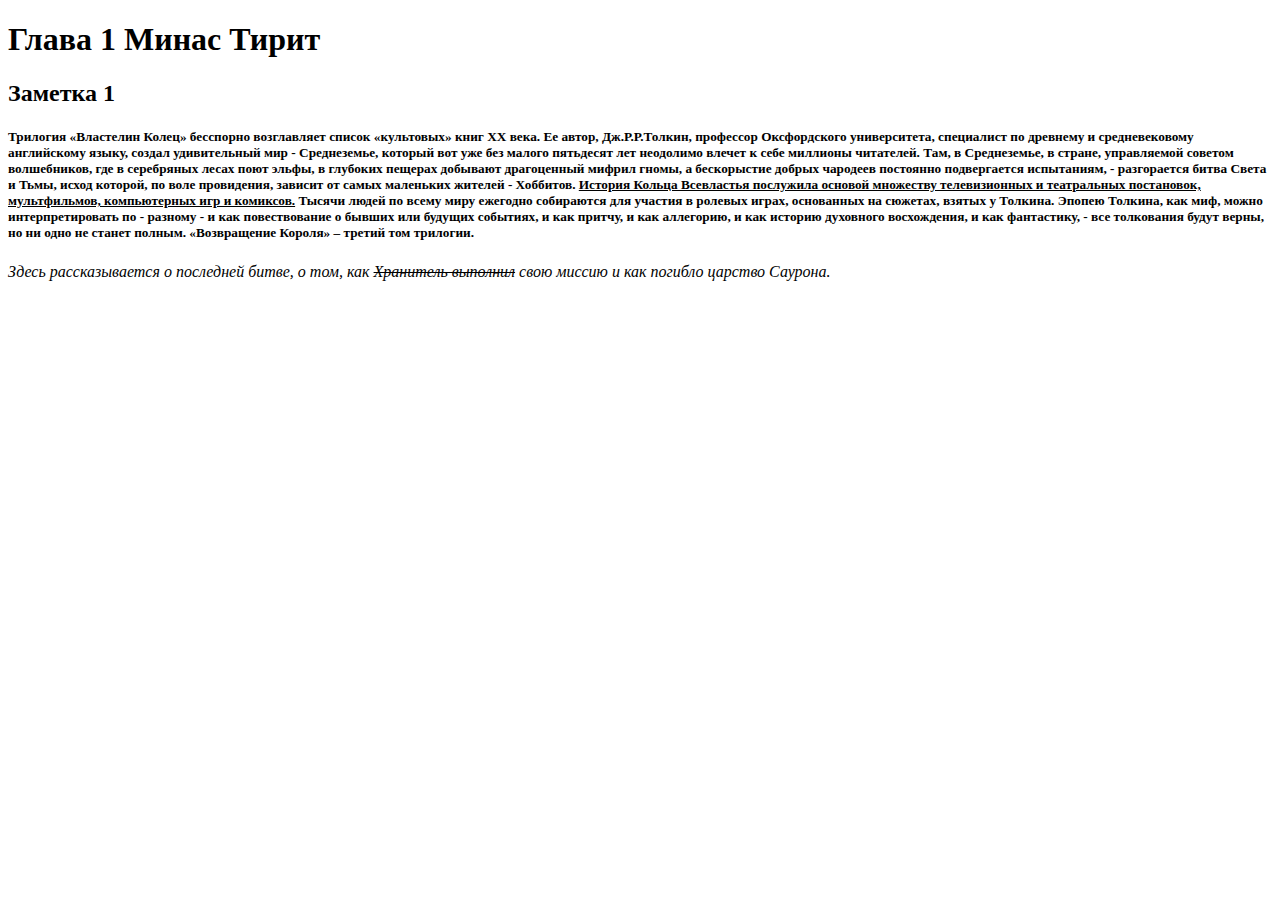
<file: index.html>
<!DOCTYPE html>
<html lang="ru">
<head>
	<meta charset="UTF-8">
	<title>Книга Пятая</title>
</head>
<body>
	<h1>Глава 1 Минас Тирит</h1>	
	<h2>Заметка 1</h2>
	<h5>Трилогия «Властелин Колец» бесспорно возглавляет список «культовых» книг XX века. Ее автор, Дж.Р.Р.Толкин, профессор Оксфордского университета, специалист по древнему и средневековому английскому языку, создал удивительный мир - Среднеземье, который вот уже без малого пятьдесят лет неодолимо влечет к себе миллионы читателей. Там, в Среднеземье, в стране, управляемой советом волшебников, где в серебряных лесах поют эльфы, в глубоких пещерах добывают драгоценный мифрил гномы, а бескорыстие добрых чародеев постоянно подвергается испытаниям, - разгорается битва Света и Тьмы, исход которой, по воле провидения, зависит от самых маленьких жителей - Хоббитов. <u>История Кольца Всевластья послужила основой множеству телевизионных и театральных постановок, мультфильмов, компьютерных игр и комиксов.</u> Тысячи людей по всему миру ежегодно собираются для участия в ролевых играх, основанных на сюжетах, взятых у Толкина. Эпопею Толкина, как миф, можно интерпретировать по - разному - и как повествование о бывших или будущих событиях, и как притчу, и как аллегорию, и как историю духовного восхождения, и как фантастику, - все толкования будут верны, но ни одно не станет полным. «Возвращение Короля» – третий том трилогии.</h5>
	<i>Здесь рассказывается о последней битве, о том, как <s>Хранитель выполнил</s>  свою миссию и как погибло царство Саурона.</i>
</body>
</html>
</file>
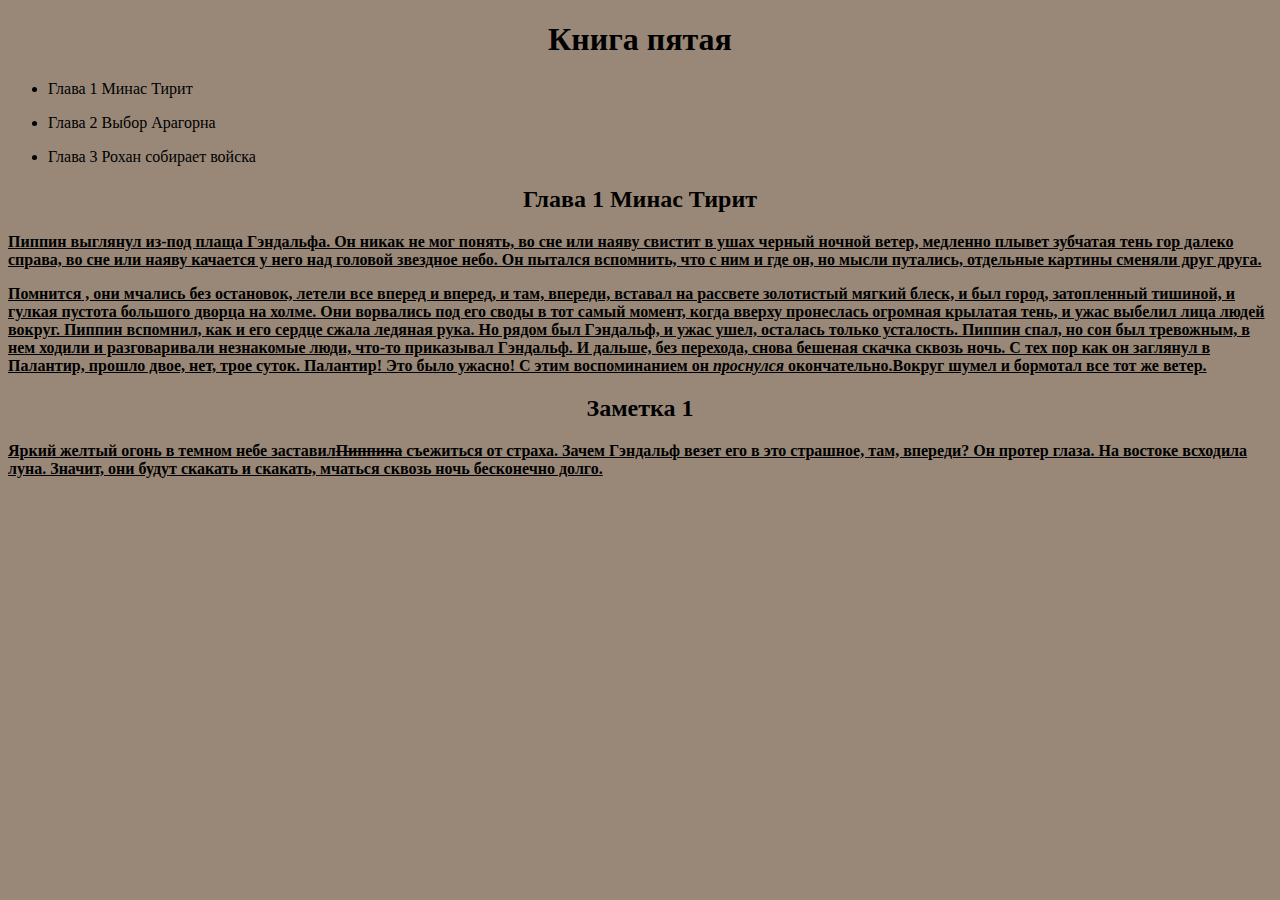
<file: book12/index.html>
<!DOCTYPE html>
<html lang="ru">
<head>
	<meta charset="UTF-8">
	<title>Трилогия "Властелин Колец" </title>
	<link rel="stylesheet"href="css/style.css">
</head>
<body>

<h1>Книга пятая</h1>
<ul>
	<li>
		Глава 1 Минас Тирит
	</li>
	
</ul>
<ul>
	<li>
		Глава 2 Выбор Арагорна
	</li>
</ul>
<ul>
	<li>
		Глава 3 Рохан собирает войска
	</li>
	
</ul>

<h2>Глава 1 Минас Тирит</h2>

<p> Пиппин выглянул из-под плаща Гэндальфа. Он никак не мог понять, во сне или наяву свистит в ушах черный ночной ветер, медленно плывет зубчатая тень гор далеко справа, во сне или наяву качается у него над головой звездное небо. Он пытался вспомнить, что с ним и где он, но мысли путались, отдельные картины сменяли друг друга.</p>
<p><b>Помнится</b> , они мчались без остановок, летели все вперед и вперед, и там, впереди, вставал на рассвете золотистый мягкий блеск, и был город, затопленный тишиной, и гулкая пустота большого дворца на холме. Они ворвались под его своды в тот самый момент, когда вверху пронеслась огромная крылатая тень, и ужас выбелил лица людей вокруг. Пиппин вспомнил, как и его сердце сжала ледяная рука. Но рядом был Гэндальф, и ужас ушел, осталась только усталость. Пиппин спал, но сон был тревожным, в нем ходили и разговаривали незнакомые люди, что-то приказывал Гэндальф. И дальше, без перехода, снова бешеная скачка сквозь ночь. С тех пор как он заглянул в Палантир, прошло двое, нет, трое суток. Палантир! Это было ужасно! С этим воспоминанием он <i>проснулся</i>  окончательно.<u>Вокруг</u>  шумел и бормотал все тот же ветер.</p>

<h2>Заметка 1</h2> <p>Яркий желтый огонь в темном небе заставил<s>Пиппина</s>  съежиться от страха. Зачем Гэндальф везет его в это страшное, там, впереди? Он протер глаза. На востоке всходила луна. Значит, они будут скакать и скакать, мчаться сквозь ночь бесконечно долго.</p>
</body>
</html>
</file>
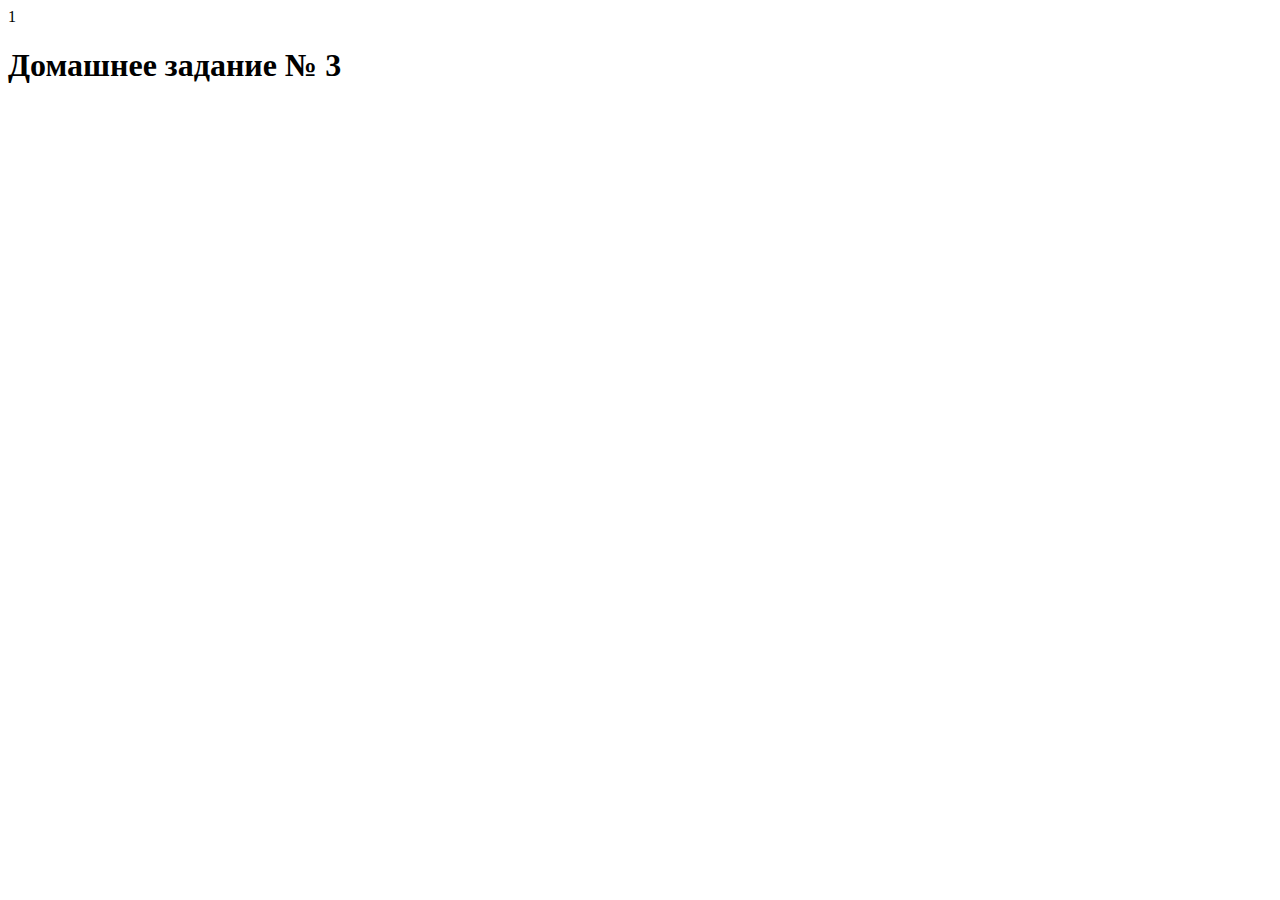
<file: lesson_3/index.html>
1  <!DOCTYPE html>
<html lang="en">
<head>
    <meta charset="UTF-8">
    <meta name="viewport" content="width=device-width, initial-scale=1.0">
    <meta http-equiv="X-UA-Compatible" content="ie=edge">
    <title>Домашнее задание № 3</title>
</head>
<body>
    <h1>Домашнее задание № 3</h1>
</body>
</html>
</file>
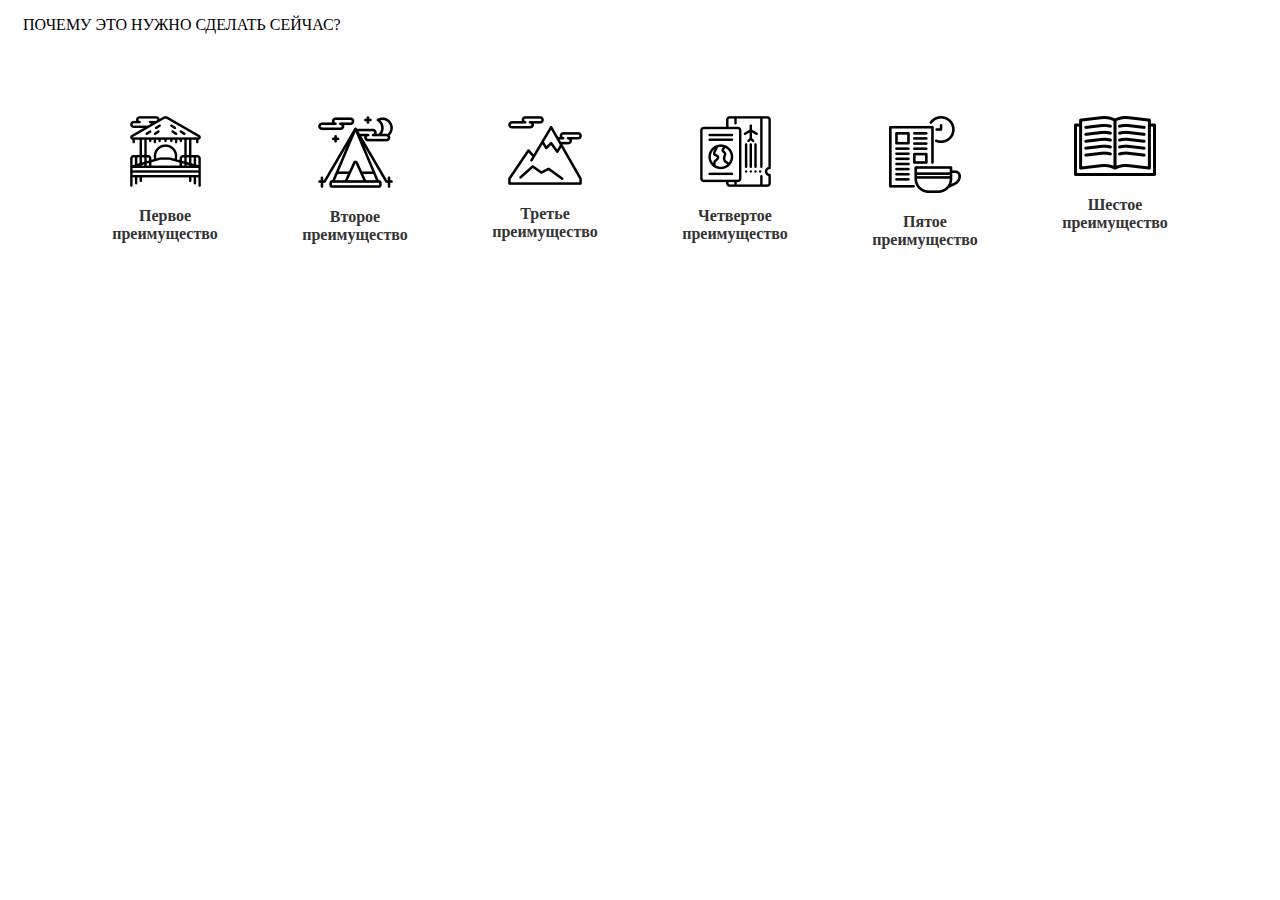
<file: lessons_10/index.html>
<!DOCTYPE html>
<html lang="en">
<head>
    <meta charset="UTF-8">
    <meta name="viewport" content="width=device-width, initial-scale=1.0">
    <meta http-equiv="X-UA-Compatible" content="ie=edge">
    <title> Бутстрап</title>
    <link rel="stylesheet" href="css/bootstrap-grid.min.css">
    <link rel="stylesheet" href="css/style.css">
</head>
<body>
    <div class="container-fluid">
        <p>ПОЧЕМУ ЭТО НУЖНО СДЕЛАТЬ СЕЙЧАС?</p> </div>
            <!-- блок 1 -->

<div class="container"><div class="row">
 <div class="col-12 col-sm-12 col-md-6 col-lg-4 col-xl-2">
<div class="block"><div class="img"><img src="img/001-summer@1X.png" alt="дом"></div>
<div class="text"><p>Первое<br> преимущество</p>
</div>
</div>											  
      </div>
 <div class="col-12 col-sm-12 col-md-6 col-lg-4 col-xl-2">
	<div class="block"><div class="img"><img src="img/002-camping@1X.png" alt="горы"></div>
      <div class="text"><p>Второе<br> преимущество</p>
                </div></div>
            </div>
<div class="col-12 col-sm-12 col-md-6 col-lg-4 col-xl-2"><div class="block"><div class="img"><img src="img/003-mountains@1X.png" alt="горы горы"></div>
 <div class="text"><p>Третье<br> преимущество</p>
   </div></div>
                
</div>
         
<div class="col-12 col-sm-12 col-md-6 col-lg-4 col-xl-2"><div class="block"><div class="img"><img src="img/004-boarding-pass@1X.png" alt="книга"></div>
 <div class="text"><p>Четвертое<br> преимущество</p>
 </div></div>
 </div>
           
<div class="col-12 col-sm-12 col-md-6 col-lg-4 col-xl-2"><div class="block"><div class="img"><img src="img/Forma 1@1X (1).png" alt="газета"></div>
 <div class="text"><p>Пятое<br> преимущество</p>
</div>       
</div>
           
</div>
<div class="col-12 col-sm-12 col-md-6 col-lg-4 col-xl-2"><div class="block"><div class="img"><img src="img/Forma 1@1X.png" alt="газета"></div>
<div class="text"><p>Шестое <br> преимущество</p>
</div>    								     
 </div>
       
</div>
        
    </div>
  
</body>

</body>
</html>
</file>
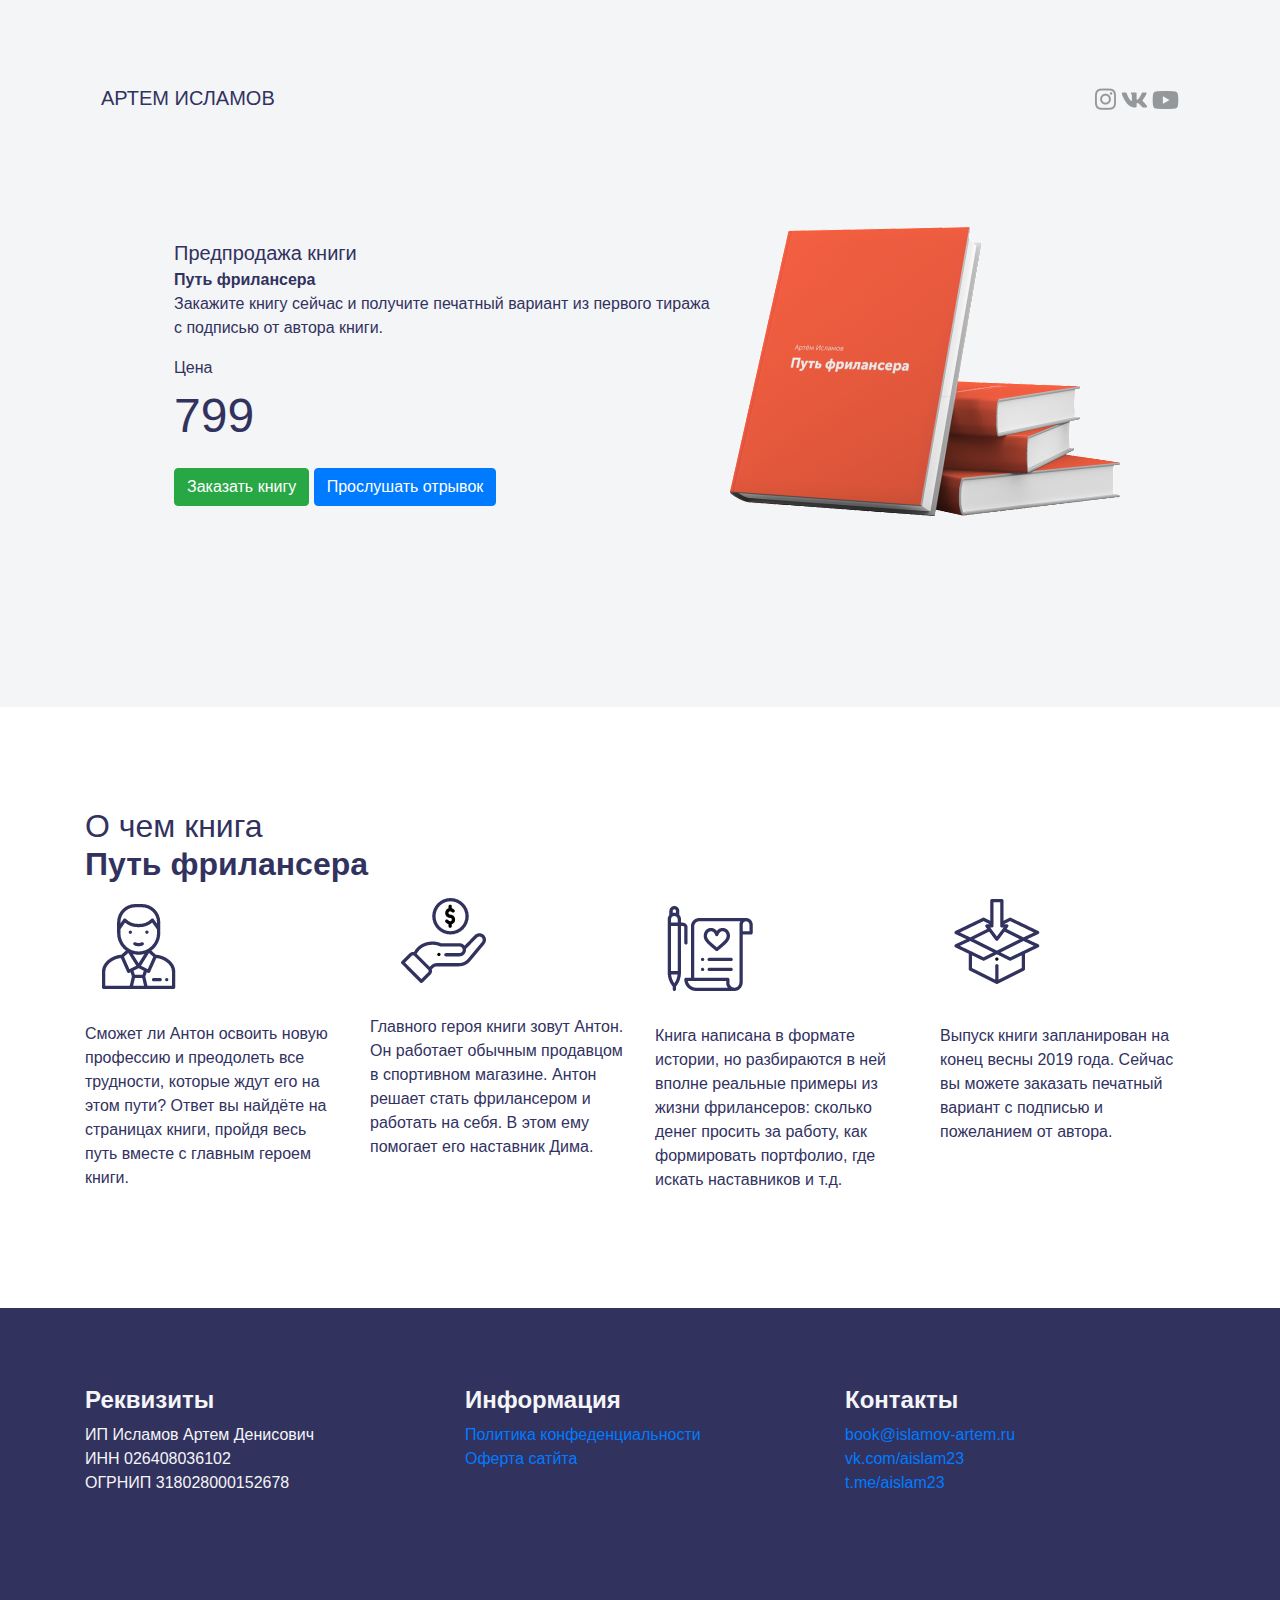
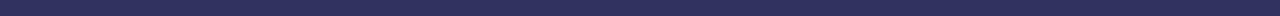
<file: lessons_10_1/index.html>
<!doctype html>
<html lang="en">
  <head>
    <!-- Required meta tags -->
    <meta charset="utf-8">
    <meta name="viewport" content="width=device-width, initial-scale=1, shrink-to-fit=no">

    <!-- Bootstrap CSS -->
    <link rel="stylesheet" href="https://stackpath.bootstrapcdn.com/bootstrap/4.3.1/css/bootstrap.min.css" integrity="sha384-ggOyR0iXCbMQv3Xipma34MD+dH/1fQ784/j6cY/iJTQUOhcWr7x9JvoRxT2MZw1T" crossorigin="anonymous">

	<link rel="stylesheet" href="css/style.css">
    <title> Путь фрилансера  </title>
  </head>
  <body>
		<header class="hero">
			<div class="container">
				<nav class="navbar navbar-light">
					<a class="navbar-brand"> АРТЕМ ИСЛАМОВ</a>
					<div class="social">
						<a href="#"><img src="img/ins.png" alt=""></a>
						<a href="#"><img src="img/vk.png" alt=""></a>
						<a href="#"><img src="img/yotube.png" alt=""></a>
					</div>
				</nav>
				<div class="main"> 
					<div class="row align-items-center justify-content-center">
						<div class="col-6 text-center text-lg-left">
							<div class="main-text">									
							<span class="subtitle d-block "> Предпродажа книги</span>
							<strong class="title d-block ">Путь фрилансера</strong>
					<p class="deskription">Закажите книгу сейчас и получите печатный вариант из первого тиража с подписью от автора книги.

					</p>
<span class="price-tag d-block">Цена</span>
<strong class="price d-block">799</strong>
<div class="buttons mt-3">
	<a href="#" class="btn btn-success">Заказать книгу</a>
	<a href="#" class="btn btn-primary">Прослушать отрывок</a>
</div>
</div>
</div>

	<div class="main-img">
		<img src="img/book.png" alt="книга красная"


>

				</div>
						</div>
					</div>
				</div>
			</div>
		</header>
		<section class="about section">
			<div class="container">
				<h2 class="section-heaging">
					<span class="section-subtitle  d-block">О чем книга</span>
						<strong class="section-title d-block">Путь фрилансера</strong>
					
				</h2>
				<div class="row">
				
				<div class="col-3"><img src="img/1.png" alt="">
				<p class="blok-text mt-3">Сможет ли Антон освоить новую профессию и преодолеть все трудности, которые ждут его на этом пути? Ответ вы найдёте на страницах книги, пройдя весь путь вместе с главным героем книги.</p>
				</div>
				<div class="col-3"><img src="img/2.png" alt="">
					<p class="blok-text mt-3">Главного героя книги зовут Антон. Он работает обычным продавцом в спортивном магазине. Антон решает стать фрилансером и работать на себя. В этом ему помогает его наставник Дима.</p></div>
				<div class="col-3"><img src="img/3.png" alt="">
					<p class="blok-text mt-3">Книга написана в формате истории, но разбираются в ней вполне реальные примеры из жизни фрилансеров: сколько денег просить за работу, как формировать портфолио, где искать наставников и т.д.</p></div>
				<div class="col-3"><img src="img/4.png" alt="">
					<p class="blok-text mt-3">Выпуск книги запланирован на конец весны 2019 года. Сейчас вы можете заказать печатный вариант с подписью и пожеланием от автора.
						</p></div>


				</div>
			</div>
		</section>
		<footer class="footer">
			<div class="container">
				<div class="footer-wrap">
					<div class="row">
						<div class="col-4"> 
							<div class="footer-block">
								<h4 class="footer-title">Реквизиты</h4>
							<p>ИП Исламов Артем Денисович <br>
								ИНН 026408036102 <br>
								ОГРНИП 318028000152678</p>
							</div></div>

						<div class="col-4">
							<div class="footer-block">
								<h4 class="footer-title">
									Информация 	</h4>
<p><a href="#">Политика конфеденциальности </a>
    <br><a href="#">Оферта сатйта</a></p>
							</div>
						</div>

						<div class="col-4"> 
							<div class="footer-block">
								<h4 class="footer-title">
									Контакты	</h4>
									<p> 
										<a href="#">book@islamov-artem.ru</a>
									<br>	<a href="#">vk.com/aislam23</a>
									<br>	<a href="#">t.me/aislam23</a>
									</p>
							</div>
						</div>
	
					</div>
				</div>
			</div>
		</footer>
</file>
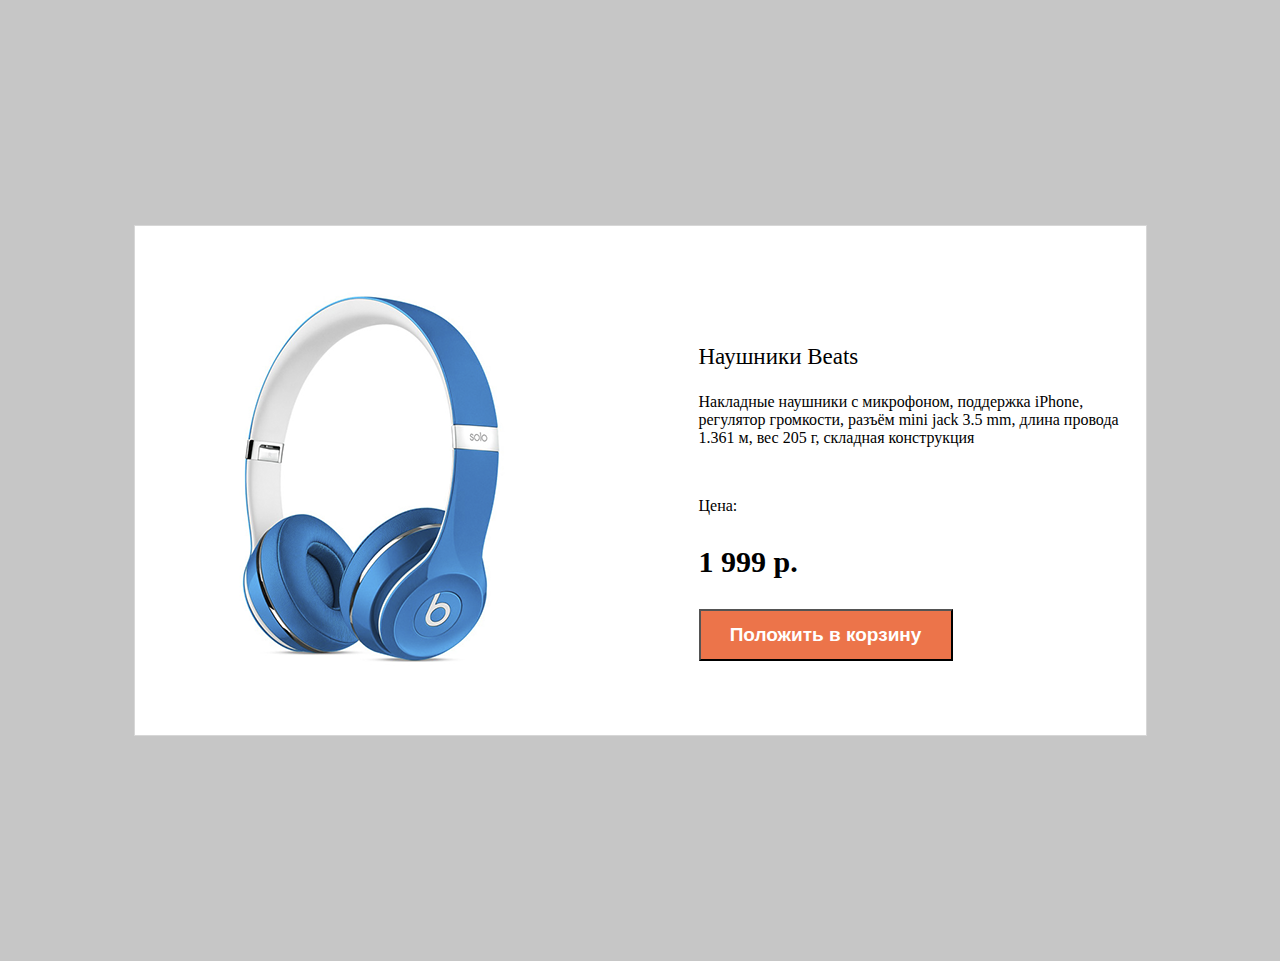
<file: lessons_61/index.html>
<!DOCTYPE html>
<html lang="en">
<head>
    <meta charset="UTF-8">
    <meta name="viewport" content="width=device-width, initial-scale=1.0">
    <meta http-equiv="X-UA-Compatible" content="ie=edge">
    <title>вестрка карточки товара</title>
    <link rel="stylesheet" href="css/style.css">
</head>
<body>
        <div class="box"> 
                <div class="img"><img src="css/img/headphones.png" alt="наушники"></div>  
                <div class="text">
                        <p class="headphones">Наушники Beats</p>
                        <p>Накладные наушники с микрофоном, поддержка iPhone, регулятор громкости, разъём mini jack 3.5 mm, длина провода 1.361 м, вес 205 г, складная конструкция</p>
                        <br>
                        <p>Цена:</p>
                        <p class="price">1 999 р.</p>
                        <button>Положить в корзину</button>
                        
                    </div>

        </div>
        
    
</body>
</html>
</file>
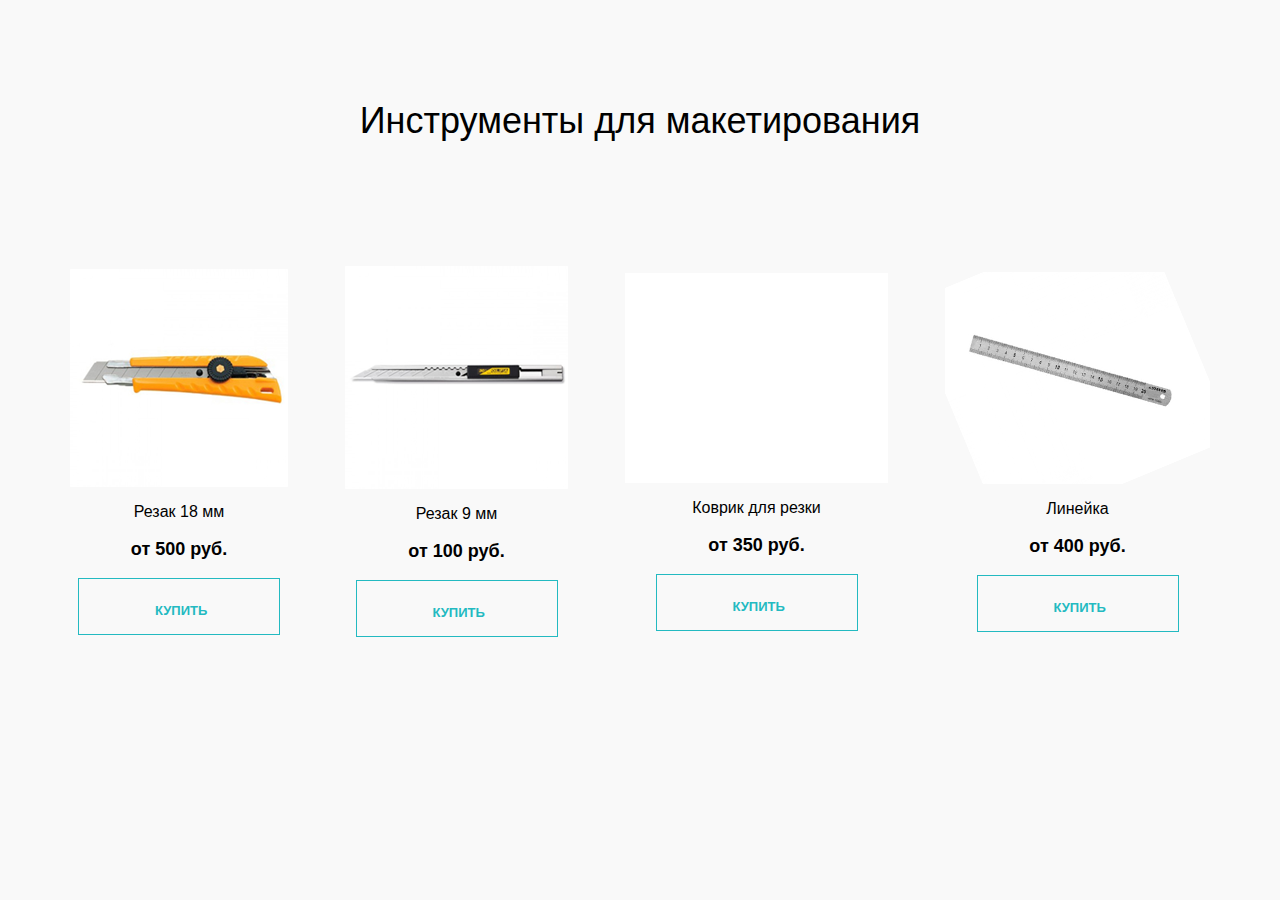
<file: lessons_7/index.html>
<html lang="ru">

<head>
    <meta charset="UTF-8">
    <title> макет на флексах</title>
    <link rel="stylesheet" href="css/style.css">
</head>

<body>
    <h1 class="h1">Инструменты для макетирования</h1>
    <div class="container">
        <div class="wrap">
            <div class="column">
                <div class="img"><img src="img/cutter1.png" alt="cutter"></div>
                <!-- /.image -->
                <div class="text">
                    <p class="text__descr">Резак 18 мм</p>
                    <p class="text__price">от 500 руб.</p>
                    <button class="button">Купить</button>
                </div>
                <!-- /.text -->
            </div>
            <!-- /.column -->
            <!-- column-1 -->
            <div class="column">
                <div class="img"><img src="img/cutter2.png" alt="cutter"></div>
                <!-- /.image -->
                <div class="text">
                    <p class="text__descr">Резак 9 мм</p>
                    <p class="text__price">от 100 руб.</p>
                    <button class="button">Купить</button>
                </div>
                <!-- /.text -->
            </div>
            <!-- /.column -->
            <!-- column-2 -->
            <div class="column">
                <div class="img"><img src="img/regtangl.png" alt="carpet"></div>
                <!-- /.image -->
                <div class="text">
                    <p class="text__descr">Коврик для резки</p>
                    <p class="text__price">от 350 руб.</p>
                    <button class="button">Купить</button>
                </div>
                <!-- /.text -->
            </div>
            <!-- /.column -->
            <!-- column-3 -->
            <div class="column">
                <div class="img"><img src="img/ruler.png" alt="straightedge"></div>
                <!-- /.image -->
                <div class="text">
                    <p class="text__descr">Линейка</p>
                    <p class="text__price">от 400 руб.</p>
                    <button class="button">Купить</button>
                </div>
                <!-- /.text -->
            </div>
            <!-- /.column -->
            <!-- column-4 -->
        </div>
        <!-- /.wrap -->
    </div>
    <!-- /.container -->
</body>

</html>
</file>
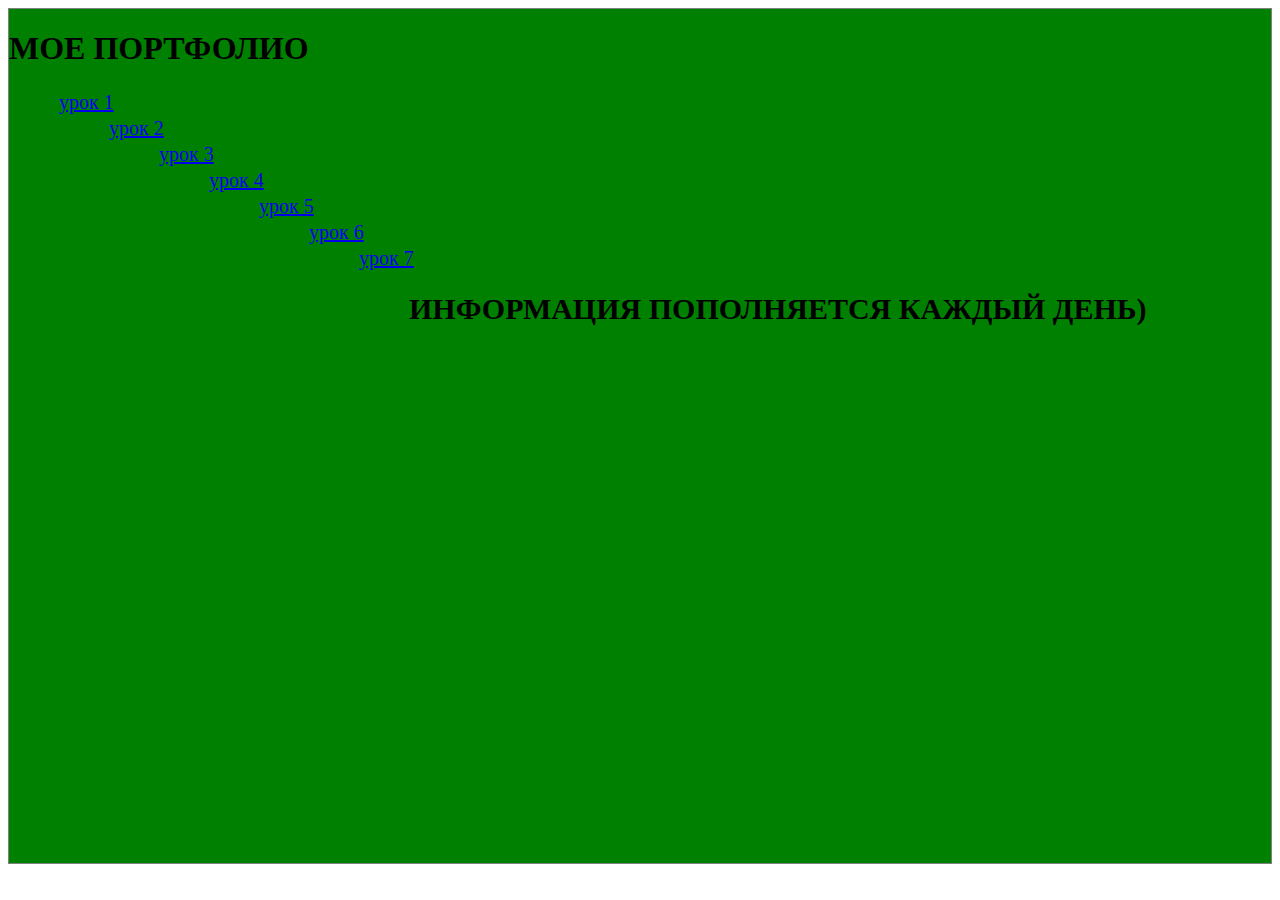
<file: lessons_9/index.html>
<!DOCTYPE html>
<html lang="en">
<head>
    <meta charset="UTF-8">
    <meta name="viewport" content="width=device-width, initial-scale=1.0">
    <meta http-equiv="X-UA-Compatible" content="ie=edge">
    <title>мои работы</title>
    <link rel="stylesheet" href="css/style.css">
</head>
<body>
    <Div class="container"><h1>МОЕ ПОРТФОЛИО </h1><div class="back"><a class="style-a" href=https://marvelapp.com/project/4005474/screen/56575"">урок 1</a>
    </h1><div class="back"><a class="style-a" href="https://drive.google.com/open?id=1LyT43QgxssSh3UvCUnmenr6SL6HUIj1M">урок 2</a>
    </h1><div class="back"><a class="style-a" href="https://evgeniya2311.github.io/Homeworks1/lesson_3/">урок 3</a>
    </h1><div class="back"><a class="style-a" href="https://evgeniya2311.github.io/Homeworks1/book_1/">урок 4</a> 
    </h1><div class="back"><a class="style-a" href="https://evgeniya2311.github.io/Homeworks1/book12/">урок 5</a>
    </h1><div class="back"><a class="style-a" href="https://evgeniya2311.github.io/Homeworks1/lessons_61/index.html">урок 6</a> 
    </h1><div class="back"><a class="style-a" href="https://evgeniya2311.github.io/Homeworks1/lessons_7/">урок 7</a>
    </h1><div class="back"><h2>ИНФОРМАЦИЯ ПОПОЛНЯЕТСЯ КАЖДЫЙ ДЕНЬ)</h2></div>
   
   
    </div>
</h1>
</html>
</file>
<file: book12/css/style.css>
body{
	background-color: #987;
}

H2 { text-align: center }
H1 { text-align: center }
body{
	font-family: "Tahoma";
}
	p {
font-weight: bold;
}

p{
text-decoration: underline;
}
</file>
<file: lessons_10/css/style.css>
*{
    box-sizing: border-box
}

.p{
    color: #9b1738;
    font-family: Tahoma;
    font-size: 24px;
    font-weight: 700;
    text-transform: uppercase;
    text-align: center;
    margin-top: 70px;
}
.container {
    margin-top: 82px;
}
.block {
	text-align: center;
}
.text {
    color: #333333;
    font-family: Tahoma;
    font-size: 16px;
    font-weight: 700;
}
.img {
	margin-bottom: 30 px;
	min-height: 80 px;
}
</file>
<file: lessons_10_1/css/style.css>
body{
    color: #32325f
}

.img{
    max-width: 100%;
}

.subtitle{

    font-size: 20px;
    font-weight: 400

}
.title{
    font-size: 48pzx;
    font-weight: 700;
}
.price{
    font-size: 48px;
    font-weight: 400;

}
.main{
    margin-top: 100px;
}
.hero{
    background-color:#f4f5f7;
padding-top: 70px;
padding-bottom: 190px;

}
.section{
    padding-bottom: 100px;
    padding-top: 100px;
}
.footer{
    color:#f4f5f7;
background-color: #32325f;
padding-top: 78px;
padding-bottom: 105px;
    
}
.footer-title{
    font-size: 24px;
font-weight: 700;
width: 131px;
height: 29px;
}
p.{
    width: 258px;
height: 66px;
font-size: 16px;
font-weight: 700;
}
</file>
<file: lessons_61/css/style.css>
* {
    /* -webkit-box-sizing: border-box; */
    -moz-box-sizing: border-box;
    box-sizing: border-box;
}
body {
    background-color: #c6c6c6;
    overflow: hidden;
}

.box {
    margin: 25vh auto;
    display: flex;
    width: 1013px;
    border: 1px solid #d7d7d7;
    background-color: #ffffff;
}

.img {
    display: inline-block;
    margin: 65px 49px;
}
.headphones {
    font-size: 23px;
    font-weight: 400;
}

.price {
    font-size: 30px;
    font-weight: bold;
}

.text {
    display: inline-block;
    margin-left: 90px;
    margin-top: 95px;
    align-self: auto;
}

button {
    width: 254px;
    height: 52px;
    background-color: #ec744a;
    font-size: 19px;
    font-weight: bold;
    color: #ffffff;
}
</file>
<file: lessons_7/css/style.css>
body {
    font-family: Sans-serif;
    background-color: #f9f9f9;
}

.h1 {
    font-size: 36px;
    font-weight: 400;
    margin-top: 100px;
    margin-bottom: 124px;
    text-align: center;
}

.container {
    width: 1140px;
    margin-left: auto;
    margin-right: auto;
}

.wrap {
    display: -webkit-flex;
    display: -moz-flex;
    display: -ms-flex;
    display: -o-flex;
    display: flex;
    justify-content: space-between;
    -ms-align-items: center;
    align-items: center;
}

.column {
    text-align: center;
}

.image {
    width: 263px;
    height: 210px;
    background-color: #ffffff;
}

.text__descr {
    font-size: 16px;
    font-weight: 300;
}

.text__price {
    font-size: 18px;
    font-weight: 700;
}

.button {
	border: 1px solid #23bac1;
	width: 202px;
	height: 57px;
	background-color: transparent;
	color: #23bac1;
	font-size: 13px;
	font-weight: 700;
	text-transform: uppercase;
	padding: 24px 76px;
}
</file>
<file: lessons_9/css/style.css>
.container{
    border: 1px solid gray;
   
    max-width: 1920px;
       margin-left:auto;
            height: 854px;
     background-color: green;

}
.navbar{
    display: flex;
    justify-content: space-between;
    margin-left: 390px;
    margin-top: 74px;
    color: #95989a;
font-size: 20px;
font-weight: 700;
text-transform: uppercase;
}
.row{
    text-align: center;
    font-family: 'Lobster', cursive;  
}
.back{
            font-size: 20px;
        font-weight: 400;
        line-height: 26px;
        margin-bottom: 16px; 
        margin-left: 50px;
       }
}
</file>
